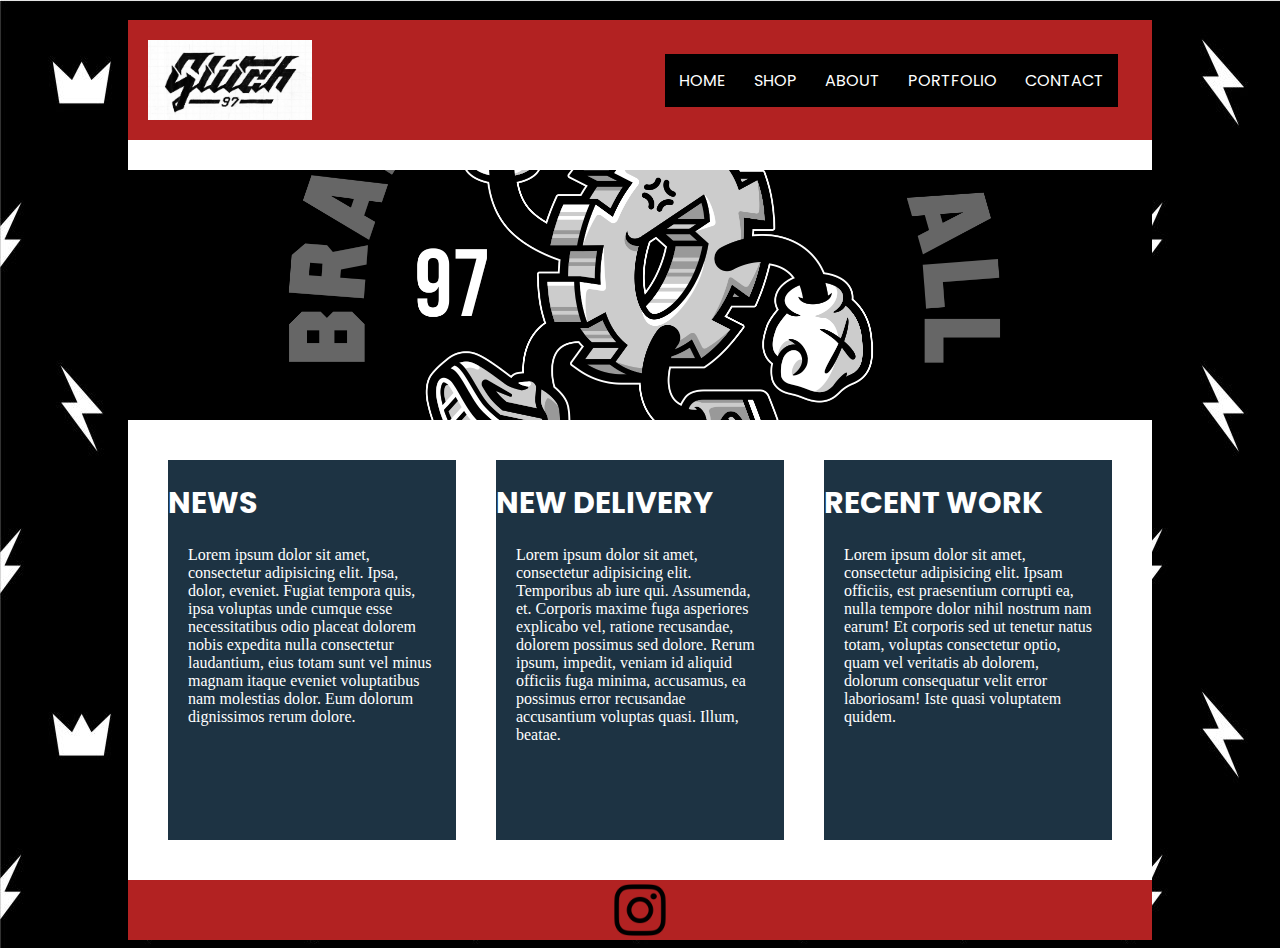
<file: index.html>
<!doctype html>
<html>
<head>
<meta charset="utf-8">
<title>Official Glitch Site</title>
<link href="GlitchStyleSheet.css" rel="stylesheet" type="text/css">
<link href="https://fonts.googleapis.com/css?family=Poppins:700" rel="stylesheet">
<style type="text/css"></style>
</head>
<body>
<div id="wrap">
  <header>
    <div id="logo"><img src="Images/logo.jpg" width="164" height="80" alt="Logo" id="glitchlogo"/></div>
    <ul>
      <li><a href="Index.html">HOME</a></li>
      <li><a href="shop.html">SHOP</a></li>
      <li><a href="about.html">ABOUT</a></li>
      <li><a href="portfolio.html">PORTFOLIO</a></li>
      <li><a href="contact.html">CONTACT</a></li>
    </ul>
  </header>
  <section id="photo"></section>
  <main>
    <article id="point1">
      <h1>NEWS</h1>
      <p>Lorem ipsum dolor sit amet, consectetur adipisicing elit. Ipsa, dolor, eveniet. Fugiat tempora quis, ipsa voluptas unde cumque esse necessitatibus odio placeat dolorem nobis expedita nulla consectetur laudantium, eius totam sunt vel minus magnam itaque eveniet voluptatibus nam molestias dolor. Eum dolorum dignissimos rerum dolore.</p>
    </article>
    <article id="point2">
      <h1>NEW DELIVERY</h1>
      <p>Lorem ipsum dolor sit amet, consectetur adipisicing elit. Temporibus ab iure qui. Assumenda, et. Corporis maxime fuga asperiores explicabo vel, ratione recusandae, dolorem possimus sed dolore. Rerum ipsum, impedit, veniam id aliquid officiis fuga minima, accusamus, ea possimus error recusandae accusantium voluptas quasi. Illum, beatae.</p>
    </article>
    <article id="point3">
      <h1>RECENT WORK</h1>
      <p>Lorem ipsum dolor sit amet, consectetur adipisicing elit. Ipsam officiis, est praesentium corrupti ea, nulla tempore dolor nihil nostrum nam earum! Et corporis sed ut tenetur natus totam, voluptas consectetur optio, quam vel veritatis ab dolorem, dolorum consequatur velit error laboriosam! Iste quasi voluptatem quidem.</p>
    </article>
  </main>
</div>
<footer>
  <div id="insta"><a href="https://www.instagram.com/officialglitch97/"> <img src="Images/instagram-logo-black-transparent.png" alt="Insta" style="height:60px;width:80px"> </a></div>
</footer>
</body>
</html>
</file>
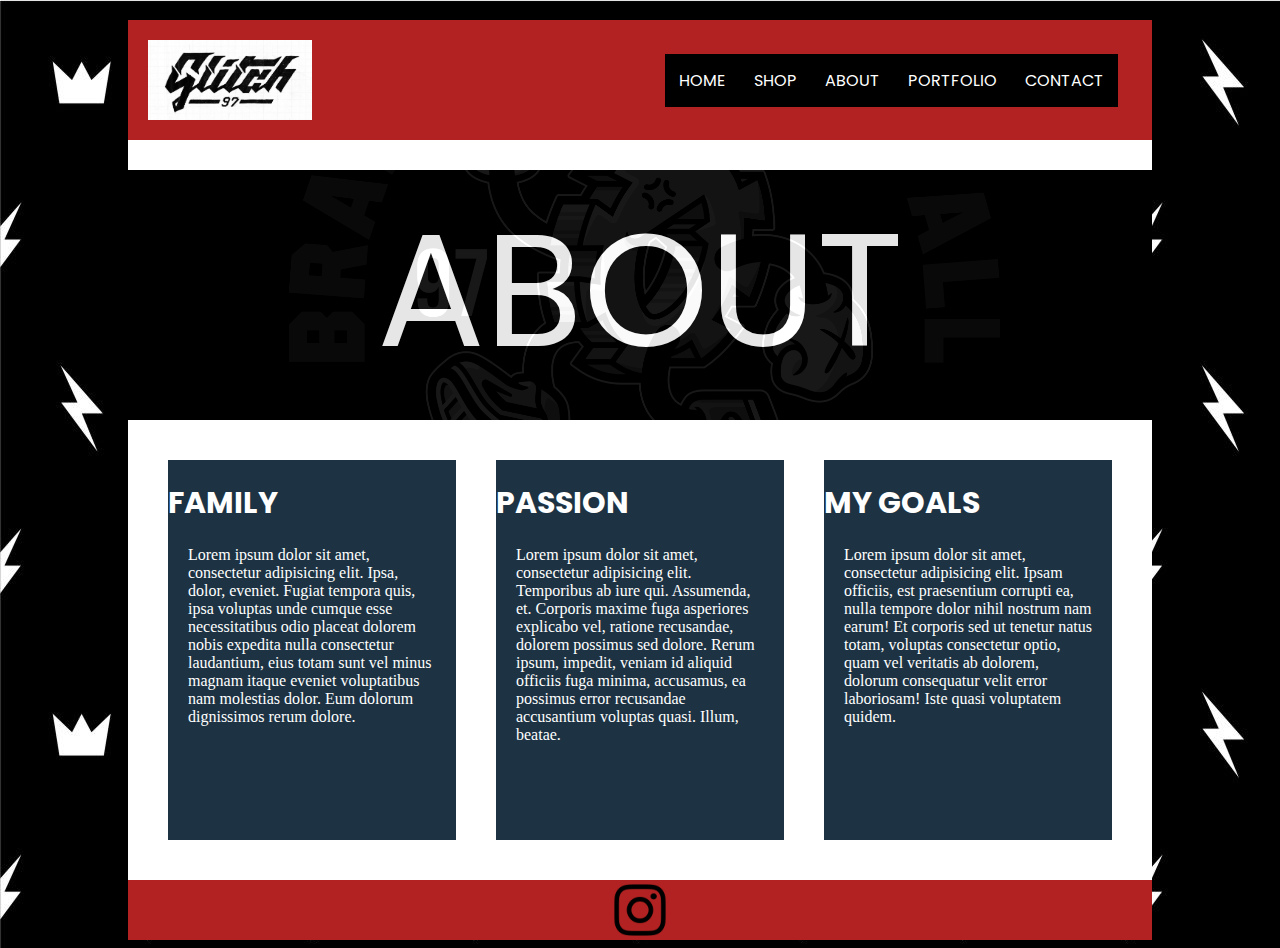
<file: about.html>
<!doctype html>
<html>
<head>
<meta charset="utf-8">
<title>Official Glitch Site</title>
<link href="GlitchStyleSheet.css" rel="stylesheet" type="text/css">
<link href="https://fonts.googleapis.com/css?family=Poppins:700" rel="stylesheet">
<style type="text/css"></style>
</head>
<body>
<div id="wrap">
  <header>
    <div id="logo"><img src="Images/logo.jpg" width="164" height="80" alt="Logo" id="glitchlogo"/></div>
    <ul>
      <li><a href="Index.html">HOME</a></li>
      <li><a href="shop.html">SHOP</a></li>
      <li><a href="about.html">ABOUT</a></li>
      <li><a href="portfolio.html">PORTFOLIO</a></li>
      <li><a href="contact.html">CONTACT</a></li>
    </ul>
  </header>
  <section id="photo"><section id="block">ABOUT</section></section>
  <main>
    <article id="point1">
      <h1>FAMILY</h1>
      <p>Lorem ipsum dolor sit amet, consectetur adipisicing elit. Ipsa, dolor, eveniet. Fugiat tempora quis, ipsa voluptas unde cumque esse necessitatibus odio placeat dolorem nobis expedita nulla consectetur laudantium, eius totam sunt vel minus magnam itaque eveniet voluptatibus nam molestias dolor. Eum dolorum dignissimos rerum dolore.</p>
    </article>
    <article id="point2">
      <h1>PASSION</h1>
      <p>Lorem ipsum dolor sit amet, consectetur adipisicing elit. Temporibus ab iure qui. Assumenda, et. Corporis maxime fuga asperiores explicabo vel, ratione recusandae, dolorem possimus sed dolore. Rerum ipsum, impedit, veniam id aliquid officiis fuga minima, accusamus, ea possimus error recusandae accusantium voluptas quasi. Illum, beatae.</p>
    </article>
    <article id="point3">
      <h1>MY GOALS</h1>
      <p>Lorem ipsum dolor sit amet, consectetur adipisicing elit. Ipsam officiis, est praesentium corrupti ea, nulla tempore dolor nihil nostrum nam earum! Et corporis sed ut tenetur natus totam, voluptas consectetur optio, quam vel veritatis ab dolorem, dolorum consequatur velit error laboriosam! Iste quasi voluptatem quidem.</p>
    </article>
  </main>
</div>
<footer>
  <div id="insta"><a href="https://www.instagram.com/officialglitch97/"> <img src="Images/instagram-logo-black-transparent.png" alt="Insta" style="height:60px;width:80px"> </a></div>
</footer>
</body>
</html>
</file>
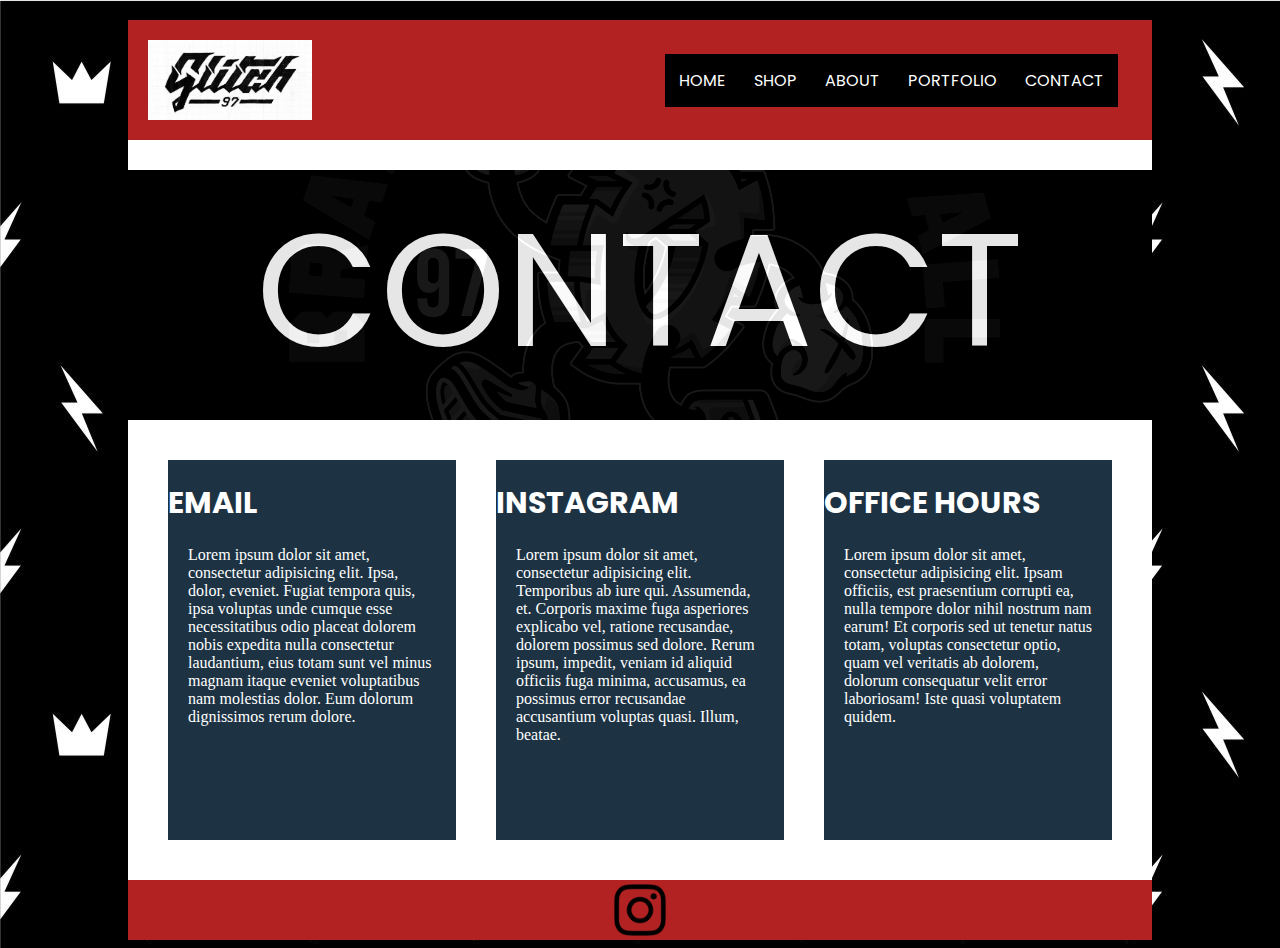
<file: contact.html>
<!doctype html>
<html>
<head>
<meta charset="utf-8">
<title>Official Glitch Site</title>
<link href="GlitchStyleSheet.css" rel="stylesheet" type="text/css">
<link href="https://fonts.googleapis.com/css?family=Poppins:700" rel="stylesheet">
<style type="text/css"></style>
</head>
<body>
<div id="wrap">
  <header>
    <div id="logo"><img src="Images/logo.jpg" width="164" height="80" alt="Logo" id="glitchlogo"/></div>
    <ul>
      <li><a href="Index.html">HOME</a></li>
      <li><a href="shop.html">SHOP</a></li>
      <li><a href="about.html">ABOUT</a></li>
      <li><a href="portfolio.html">PORTFOLIO</a></li>
      <li><a href="contact.html">CONTACT</a></li>
    </ul>
  </header>
  <section id="photo"><section id="block">CONTACT</section></section>
  <main>
    <article id="point1">
      <h1>EMAIL</h1>
      <p>Lorem ipsum dolor sit amet, consectetur adipisicing elit. Ipsa, dolor, eveniet. Fugiat tempora quis, ipsa voluptas unde cumque esse necessitatibus odio placeat dolorem nobis expedita nulla consectetur laudantium, eius totam sunt vel minus magnam itaque eveniet voluptatibus nam molestias dolor. Eum dolorum dignissimos rerum dolore.</p>
    </article>
    <article id="point2">
      <h1>INSTAGRAM</h1>
      <p>Lorem ipsum dolor sit amet, consectetur adipisicing elit. Temporibus ab iure qui. Assumenda, et. Corporis maxime fuga asperiores explicabo vel, ratione recusandae, dolorem possimus sed dolore. Rerum ipsum, impedit, veniam id aliquid officiis fuga minima, accusamus, ea possimus error recusandae accusantium voluptas quasi. Illum, beatae.</p>
    </article>
    <article id="point3">
      <h1>OFFICE HOURS</h1>
      <p>Lorem ipsum dolor sit amet, consectetur adipisicing elit. Ipsam officiis, est praesentium corrupti ea, nulla tempore dolor nihil nostrum nam earum! Et corporis sed ut tenetur natus totam, voluptas consectetur optio, quam vel veritatis ab dolorem, dolorum consequatur velit error laboriosam! Iste quasi voluptatem quidem.</p>
    </article>
  </main>
</div>
<footer>
  <div id="insta"><a href="https://www.instagram.com/officialglitch97/"> <img src="Images/instagram-logo-black-transparent.png" alt="Insta" style="height:60px;width:80px"> </a></div>
</footer>
</body>
</html>
</file>
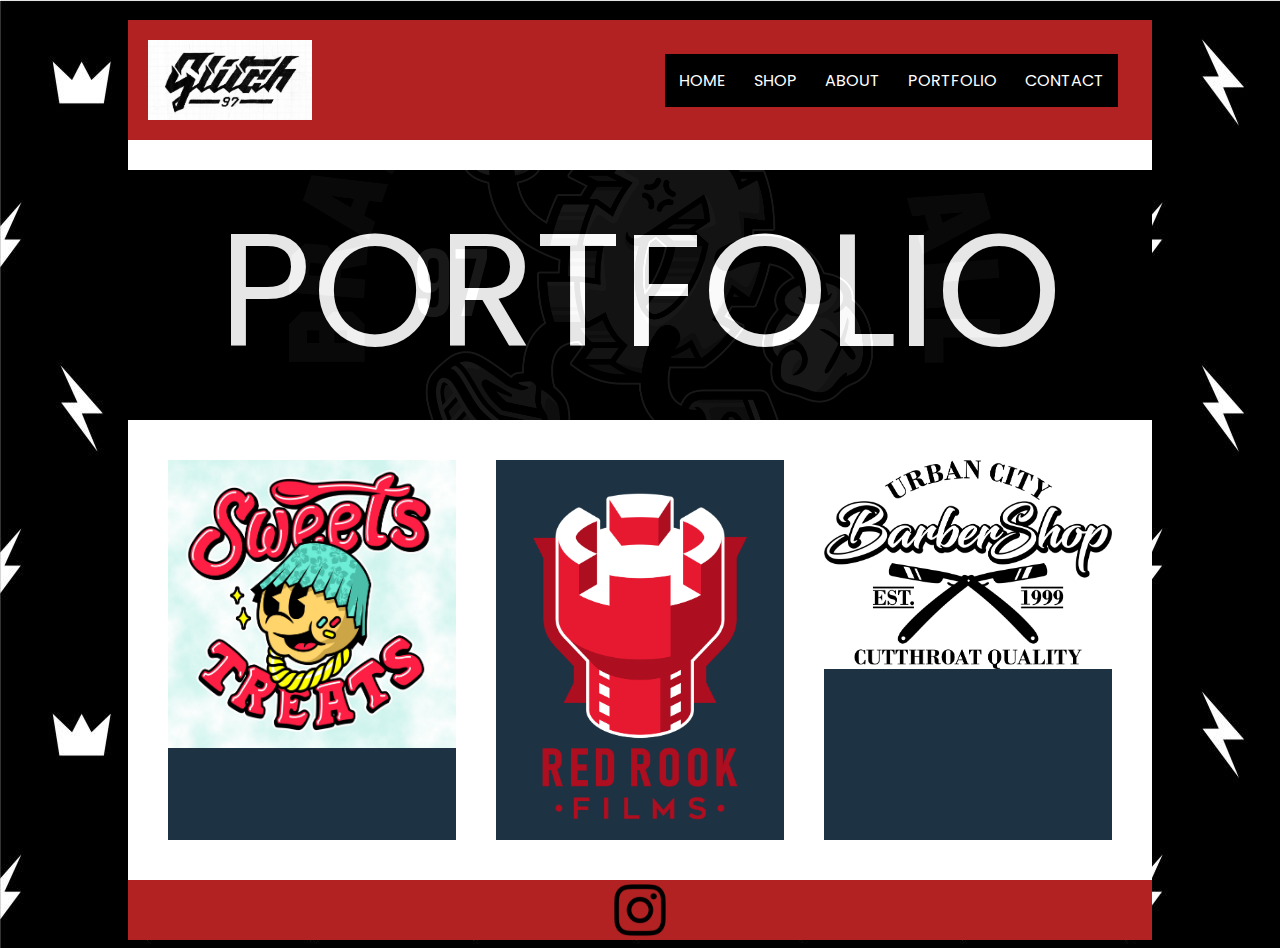
<file: portfolio.html>
<!doctype html>
<html>
<head>
<meta charset="utf-8">
<title>Official Glitch Site</title>
<link href="GlitchStyleSheet.css" rel="stylesheet" type="text/css">
<link href="https://fonts.googleapis.com/css?family=Poppins:700" rel="stylesheet">
<style type="text/css"></style>
</head>
<body>
<div id="wrap">
  <header>
    <div id="logo"><img src="Images/logo.jpg" width="164" height="80" alt="Logo" id="glitchlogo"/></div>
    <ul>
      <li><a href="Index.html">HOME</a></li>
      <li><a href="shop.html">SHOP</a></li>
      <li><a href="about.html">ABOUT</a></li>
      <li><a href="portfolio.html">PORTFOLIO</a></li>
      <li><a href="contact.html">CONTACT</a></li>
    </ul>
  </header>
  <section id="photo">
    <section id="block">PORTFOLIO</section>
  </section>
  <main>
    <article id="point1"> <img src="Images/sweet3.jpg" width="288px" height="288px" alt="sweet"> </article>
    <article id="point2"> <img src="Images/RedRookT.png" width="288px" height="395px" alt="rook"> </article>
    <article id="point3"> <img src="Images/uc barbershop.jpg" width="288px" height="209px" alt="uc"> </article>
  </main>
</div>
<footer>
  <div id="insta"><a href="https://www.instagram.com/officialglitch97/"> <img src="Images/instagram-logo-black-transparent.png" alt="Insta" style="height:60px;width:80px"> </a></div>
</footer>
</body>
</html>
</file>
<file: GlitchStyleSheet.css>
@charset "utf-8";
/* CSS Document */

body {
    background-image: url("Images/VansPrint.jpg");
}
#wrap {
    width: 1024px;
    height: 860px;
    background-color: white;
    margin: auto;
    margin-top: 20px;
}
header {
    width: auto;
    height: 80px;
    background-color: firebrick;
    padding: 20px;
}
#logo {
    width: 164px;
    height: 80px;
    float: left;
}
#photo {
    margin-top: 30px;
    width: auto;
    height: 250px;
    background-image: url(Images/GEAR2.png);
    background-size: cover;
    background-position: 0px -356px;
}
#block {
    height: 100%;
    width: 100%;
    background-color: black;
    opacity: 0.9;
    color: white;
    font-size: 10em;
    text-align: center;
    font-family: 'Poppins', sans-serif;
}
#point1 {
    float: left;
    margin-top: 40px;
    margin-left: 40px;
    background-color: #1D3343;
    width: 288px;
    height: 380px;
}
#point2 {
    margin-top: 40px;
    margin-left: 40px;
    background-color: #1D3343;
    width: 288px;
    height: 380px;
    float: left;
}
#point3 {
    float: right;
    margin-top: 40px;
    margin-right: 40px;
    background-color: #1D3343;
    width: 288px;
    height: 380px;
}
h1 {
    font-size: 30px;
    font-family: 'Poppins', sans-serif;
    color: white;
}
p {
    color: white;
    margin: 20px;
}
footer {
    width: 1024px;
    height: 60px;
    background-color: firebrick;
    margin: auto;
}
#insta {
    width: 80px;
    height: 60px;
    margin: auto;
}
ul {
    list-style-type: none;
    margin: 14px;
    padding: 0;
    float: right;
    overflow: hidden;
    background-color: black;
    font-family: 'Poppins', sans-serif;
}
li {
    display: inline;
    float: left
}
li a {
    display: block;
    color: white;
    text-align: center;
    padding: 14px;
    text-decoration: none;
}
li a.active {
    background-color: aqua;
    color: white;
}
/* Change the link color to #111 (black) on hover */
li a:hover {
    background-color: #111;
}

/* Desktops */
@media (min-width : 1049px ) {
}

/* Tablets */
@media (min-width : 965px ) and ( max-width : 1048px ) {
#wrap {
    width: 75%;
    height: 1305px;
}
#logo {
    margin: auto;
}
#photo {
    background-position: center;
    background-repeat: no-repeat;
}
main {
    background-color: #625B9C;
    margin: 40px;
    width: auto;
}
#block {
    font-size: 7em;
}
#product {
    float: left;
}
#product2 {
    float: left;
}
#product3 {
    float: left;
}
h1 {
    float: left;
    width: 300px
}
p {
    float: left;
    margin: 10px
}
#point1 {
    width: 100%;
    max-height: 250px;
    overflow: hidden;
    margin-bottom: 40px;
    margin-top: 0;
    margin-left: 0;
    margin-right: 0;
}
#point2 {
    width: 100%;
    max-height: 250px;
    overflow: hidden;
    margin-bottom: 40px;
    margin-top: 0;
    margin-left: 0;
    margin-right: 0;
}
#point3 {
    width: 100%;
    max-height: 250px;
    overflow: hidden;
    margin: auto;
}
footer {
    width: 75%;
}
}

/* IPhone 7 Plus Landscape and Tablat Portrait */
@media (min-width : 709px ) and ( max-width : 964px ) {
#wrap {
    width: 75%;
    height: 1365px;
}
header {
    width: auto;
    height: 140px;
    background-color: firebrick;
    margin: auto;
}
#logo {
    width: 164px;
    height: 80px;
    margin-bottom: 14px;
}
#photo {
    background-position: center;
    background-repeat: no-repeat;
}
#block {
    font-size: 5em;
}
main {
    margin: 40px;
    width: auto;
}
#product {
    float: left;
    overflow: hidden;
    margin-top: -65px;
}
#product2 {
    float: left;
    margin-top: -65px;
}
#product3 {
    float: left;
    margin-top: -65px;
}
#point1 {
    width: 100%;
    max-height: 250px;
    overflow: hidden;
    margin-bottom: 40px;
    margin-top: 0;
    margin-left: 0;
    margin-right: 0;
}
#point2 {
    width: 100%;
    max-height: 250px;
    overflow: hidden;
    margin-bottom: 40px;
    margin-top: 0;
    margin-left: 0;
    margin-right: 0;
}
#point3 {
    width: 100%;
    max-height: 250px;
    overflow: hidden;
    margin: auto;
}
footer {
    width: 75%;
}
li {
}
li a {
    display: inline-block;
}
ul {
    width: 100%;
    float: left;
    margin: auto;
}
}

/* IPhone 7 Plus Portrait */
@media (max-width : 708px ) {
li {
    float: none;
}
li a {
    display: block;
}
ul {
    list-style-type: none;
    margin: auto;
    padding: 0;
    float: left;
    width: 100%;
}
#wrap {
    width: 90%;
    background-color: transparent;
}
header {
    height: 364px;
}
#logo {
    width: 100%;
    height: 80px;
    margin-bottom: 20px;
}
#photo {
    background-position: center;
    background-repeat: no-repeat;
}
main {
    margin: 40px;
    width: auto;
}
#product {
    float: left;
    overflow: hidden;
    margin-top: -96px;
}
#product2 {
    float: left;
    margin-top: -96px;
}
#product3 {
    float: left;
    margin-top: -96px;
}
#point1 {
    width: 100%;
    height: 20%;
    margin-bottom: 40px;
    margin-top: 0;
    margin-left: 0;
    margin-right: 0;
}
#point2 {
    width: 100%;
    height: 20%;
    margin-bottom: 40px;
    margin-top: 0;
    margin-left: 0;
    margin-right: 0;
}
#point3 {
    width: 100%;
    height: 20%;
    margin: auto;
    margin-bottom: 20px;
}
#photo {
    visibility: hidden;
    margin-bottom: -291px;
}
footer {
    width: 90%;
    clear: both;
}
}
</file>
